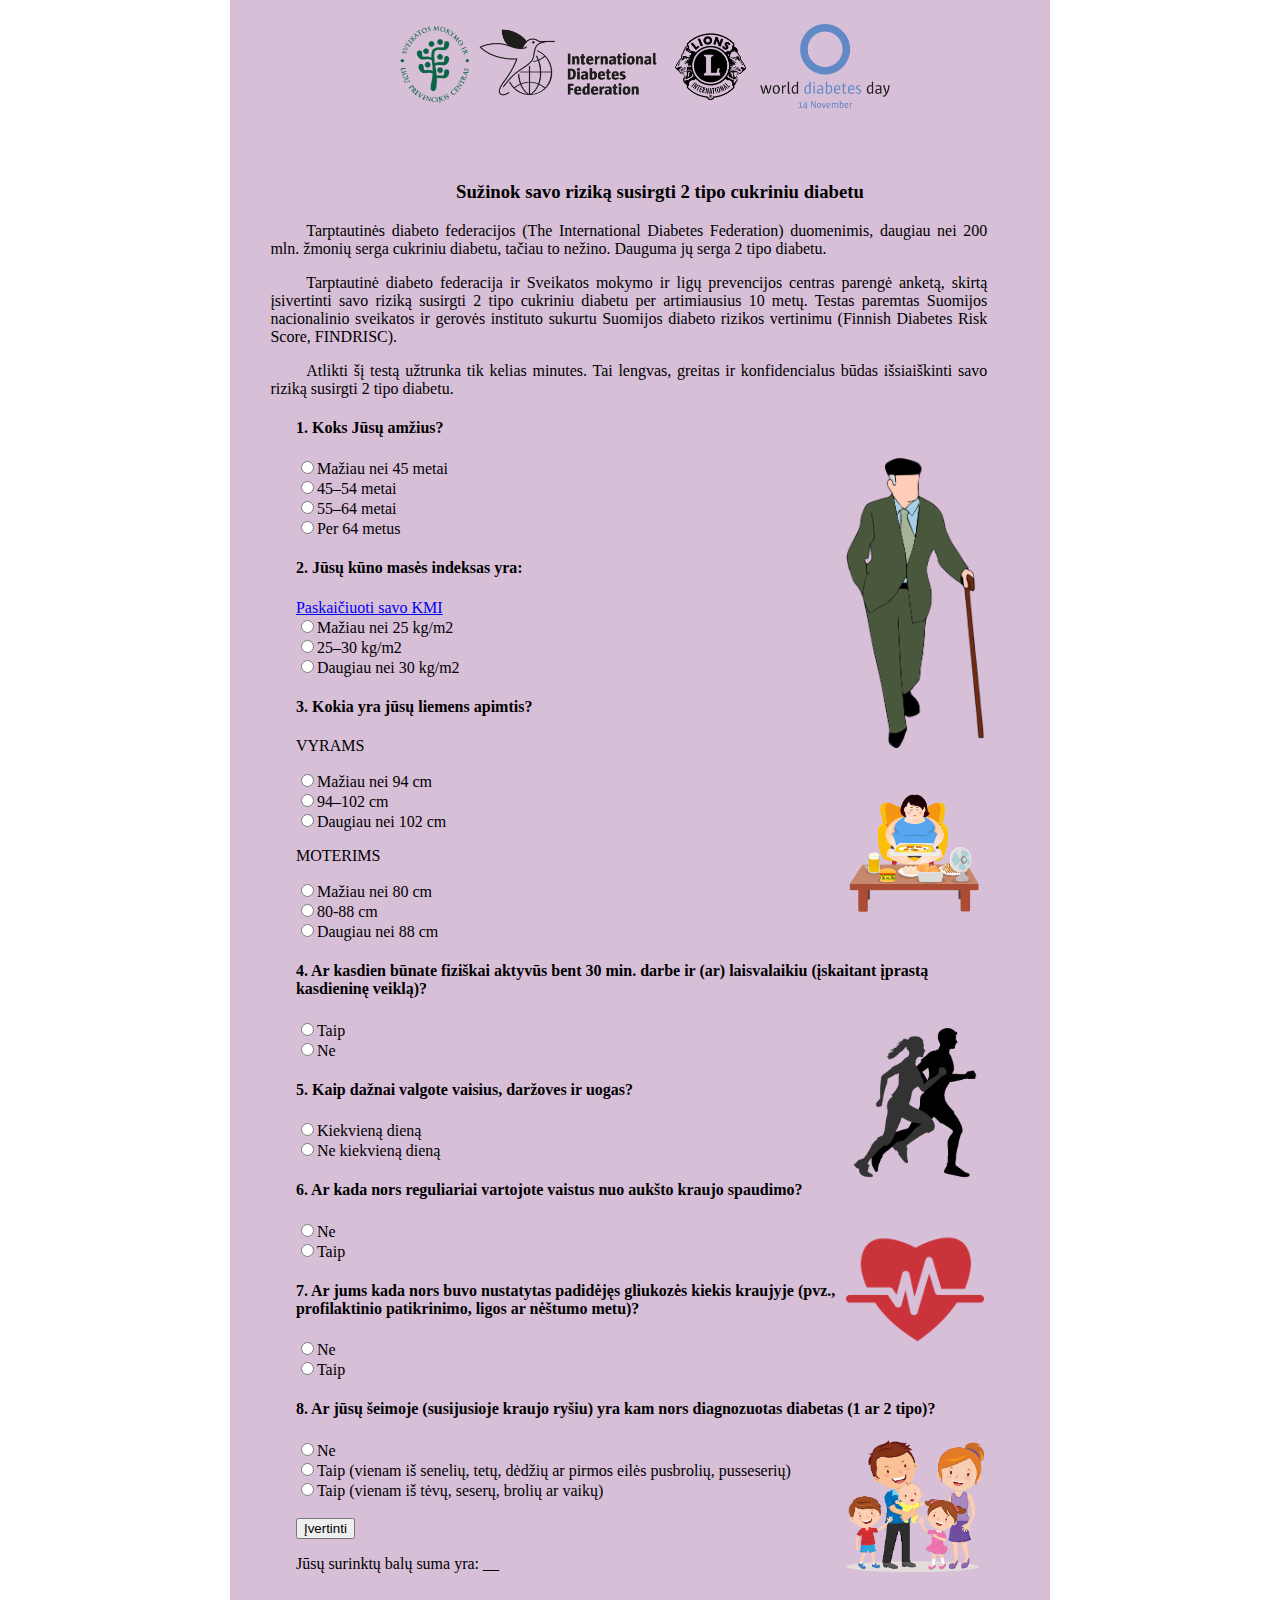
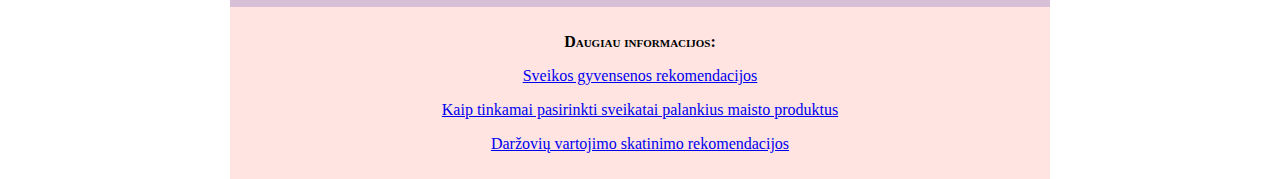
<file: index.html>
<!DOCTYPE html>
<html>
<head>
	<title>DIABETO RIZIKOS VERTINIMAS</title>
	<meta charset="utf-8">
	<link rel="stylesheet" type="text/css" href="styles/style.css">
	<script src="https://ajax.googleapis.com/ajax/libs/jquery/3.4.1/jquery.min.js"></script>

</head>

<script type="text/javascript" src="scripts/script.js"></script>
<body class="container">
	<div id="main"><!-- open main div -->
		<div class="top">
			<img src="images/smlpc-0.png" width="10%">
			<img src="images/idf_lions_logos.png" width="50%">
		</div>
		<div><ul>
			<li>	
				<h3 align="center">Sužinok savo riziką susirgti 2 tipo cukriniu diabetu</h3>

				<p class="intro">	Tarptautinės diabeto federacijos (The International Diabetes Federation) duomenimis, daugiau nei 200 mln. žmonių serga cukriniu diabetu, tačiau to nežino. Dauguma jų serga 2 tipo diabetu. </p>
				<p class="intro">	
					Tarptautinė diabeto federacija ir Sveikatos mokymo ir ligų prevencijos centras parengė anketą, skirtą įsivertinti savo riziką susirgti 2 tipo cukriniu diabetu per artimiausius 10 metų. Testas paremtas Suomijos nacionalinio sveikatos ir gerovės instituto sukurtu Suomijos diabeto rizikos vertinimu (Finnish Diabetes Risk Score, FINDRISC).  
				</p>
				<p class="intro">	
					Atlikti šį testą užtrunka tik kelias minutes. Tai lengvas, greitas ir konfidencialus būdas išsiaiškinti savo riziką susirgti 2 tipo diabetu.
				</p> </li>
			</ul>
		</div>
		<div id="header">

			<form id="form1">

				<div>
					<h4>1. Koks Jūsų amžius?</h4>
					<img class="physics" src="images/man.png">
					<label for="var_string"><input type="radio" name="variable" value="0" id="var_string" />Mažiau nei 45 metai</label> <br>	
					<label for="var_join"><input type="radio" name="variable" value="2" id="var_join" />45–54 metai</label><br>
					<label for="var_info"><input type="radio" name="variable" value="3" id="var_info" />55–64 metai</label><br>
					<label for="var_condition"><input type="radio" name="variable" value="4" id="var_condition"/>Per 64 metus</label>
					<div><h4 class="mykmi">2. Jūsų kūno masės indeksas yra:</h4>
						<a href="kmi.html" target="_blank">Paskaičiuoti savo KMI</a><br>
						<label for="sub_string"><input type="radio" name="sub" value="0" id="sub_string"/>Mažiau nei 25 kg/m2</label><br>
						<label for="sub_join"><input type="radio" name="sub" value="1" id="sub_join"/>25–30 kg/m2</label><br>
						<label for="sub_info"><input type="radio" name="sub" value="3" id="sub_info" />Daugiau nei 30 kg/m2</label>
					</div>
					<h4>3. Kokia yra jūsų liemens apimtis?</h4>
					<p>	VYRAMS</p>
					<label for="cat_string"><input type="radio" name="con" value="0" id="cat_string" />Mažiau nei 94 cm</label><br>
					<img class="physics" src="images/fat.png">
					<label for="cat_join"><input type="radio" name="con" value="3" id="cat_join" />94–102 cm</label><br>
					<label for="cat_info"><input type="radio" name="con" value="4" id="cat_info" />Daugiau nei 102 cm</label><br>
					<p>	MOTERIMS</p>
					<label for="cat_string1"><input type="radio" name="con" value="0" id="cat_string1" />Mažiau nei 80 cm</label><br>
					<label for="cat_join1"><input type="radio" name="con" value="3" id="cat_join1" />80-88 cm</label><br>
					<label for="cat_info1"><input type="radio" name="con" value="4" id="cat_info1" />Daugiau nei 88 cm</label>
					<h4>4. Ar kasdien būnate fiziškai aktyvūs bent 30 min. darbe ir (ar) laisvalaikiu (įskaitant įprastą kasdieninę veiklą)?</h4>
					<img class="physics" src="images/physics.png">
					<label for="if_string"><input type="radio" name="ifstate" value="0" id="if_string" />Taip</label><br>
					<label for="if_join"><input type="radio" name="ifstate" value="2" id="if_join" />Ne</label>
					<h4>5. Kaip dažnai valgote vaisius, daržoves ir uogas?</h4>
					<label for="berry_string"><input type="radio" name="berrystate" value="0" id="berry_string" />Kiekvieną dieną</label><br>
					<label for="berry_join"><input type="radio" name="berrystate" value="1" id="berry_join" />Ne kiekvieną dieną</label>
					<h4>6. Ar kada nors reguliariai vartojote vaistus nuo aukšto kraujo spaudimo?</h4>
					<img class="physics" src="images/heart.png">
					<label for="med_string"><input type="radio" name="medstate" value="0" id="med_string" />Ne</label><br>
					<label for="med_join"><input type="radio" name="medstate" value="2" id="med_join" />Taip</label>
					<h4>7.	Ar jums kada nors buvo nustatytas padidėjęs gliukozės kiekis kraujyje (pvz., profilaktinio patikrinimo, ligos ar nėštumo metu)?</h4>
					<label for="gl_string"><input type="radio" name="glstate" value="0" id="gl_string" />Ne</label><br>
					<label for="gl_join"><input type="radio" name="glstate" value="5" id="gl_join" />Taip</label>
					<h4>8.	Ar jūsų šeimoje (susijusioje kraujo ryšiu) yra kam nors diagnozuotas diabetas (1 ar 2 tipo)?</h4>
					<img class="physics" src="images/family.png">
					<label for="seim_string"><input type="radio" name="seim" value="0" id="seim_string"/>Ne</label><br>
					<label for="seim_join"><input type="radio" name="seim" value="3" id="seim_join"/>Taip (vienam iš senelių, tetų, dėdžių ar pirmos eilės pusbrolių, pusseserių)</label><br>
					<label for="seim_info"><input type="radio" name="seim" value="5" id="seim_info" />Taip (vienam iš tėvų, seserų, brolių ar vaikų)</label>
					<br>
					<br>	
					<button type="submit" value="Skaičiuoti">Įvertinti</button>
				</form>
				<p>Jūsų surinktų balų suma yra: <span id="grade">__</span></p>
				<p><span id="grade2"></span></p>
				<br>

				<script>
					document.getElementById("form1").onsubmit=function() {
						variable = parseInt(document.querySelector('input[name = "variable"]:checked').value);
						sub = parseInt(document.querySelector('input[name = "sub"]:checked').value);
						con = parseInt(document.querySelector('input[name = "con"]:checked').value);
						ifstate = parseInt(document.querySelector('input[name = "ifstate"]:checked').value);
						berrystate = parseInt(document.querySelector('input[name = "berrystate"]:checked').value);
						medstate = parseInt(document.querySelector('input[name = "medstate"]:checked').value);
						glstate = parseInt(document.querySelector('input[name = "glstate"]:checked').value);
						seim = parseInt(document.querySelector('input[name = "seim"]:checked').value);


						result = variable + sub + con + ifstate + berrystate	+ medstate + glstate + seim;
						document.getElementById("grade").innerHTML = result;
						if (result <= 11) {result2 = "Itin maža rizika: tik 1 iš 100 šiai rizikos grupei priklausančių asmenų turi riziką susirgti. <br> Yra dalykų, kurių negalima pakeisti – tai genetika ir amžius. Kiti diabeto rizikos veiksniai, tokie kaip antsvoris, pilvinis nutukimas, pasyvus gyvenimo būdas, mitybos įpročiai ir rūkymas, priklauso nuo jūsų. Jūsų gyvenimo būdo pasirinkimas gali padėti išvengti 2 tipo diabeto atsiradimo iki gilios senatvės. <br> Jei jūsų šeimoje kam nors yra diagnozuotas diabetas, jums derėtų stengtis nepriaugti svorio. Liemens apimties padidėjimas iš esmės padidina riziką susirgti 2 tipo cukriniu diabetu, tuo tarpu pakankamas fizinis aktyvumas gali padėti sumažinti riziką. Taip pat reikėtų kontroliuoti savo mitybą: stengtis kasdien vartoti skaidulų turinčius grūdinius produktus ir daržoves. Iš mitybos raciono derėtų išbraukti sočiąsias riebalų rūgštis ir vartoti augalinės kilmės riebalus."};
						if (result >= 7 && result <= 11) {result2 = "Maža rizika: apytikriai 1 iš 25 žmonių gali susirgti. <br> Yra dalykų, kurių negalima pakeisti – tai genetika ir amžius. Kiti diabeto rizikos veiksniai, tokie kaip antsvoris, pilvinis nutukimas, pasyvus gyvenimo būdas, mitybos įpročiai ir rūkymas, priklauso nuo jūsų. Jūsų gyvenimo būdo pasirinkimas gali padėti išvengti 2 tipo diabeto atsiradimo iki gilios senatvės. <br> Jei jūsų šeimoje kam nors yra diagnozuotas diabetas, jums derėtų stengtis nepriaugti svorio. Liemens apimties padidėjimas iš esmės padidina riziką susirgti 2 tipo cukriniu diabetu, tuo tarpu pakankamas fizinis aktyvumas gali padėti sumažinti riziką. Taip pat reikėtų kontroliuoti savo mitybą: stengtis kasdien vartoti skaidulų turinčius grūdinius produktus ir daržoves. Iš mitybos raciono derėtų išbraukti sočiąsias riebalų rūgštis ir vartoti augalinės kilmės riebalus."};
						if (result >= 12 && result <= 20) {result2 = "Padidėjusi rizika: 1 iš 6 žmonių gali susirgti. <br> Turėtumėte pasitikrinti gliukozės kiekį kraujyje (nevalgius ir po valgio ar suvartojus gliukozės dozę), kad išsiaiškintumėt, ar sergate diabetu. <br> Ankstyvos 2 tipo diabeto formos neturi simptomų. Jums derėtų susirūpinti dėl fizinio aktyvumo ir valgymo įpročių bei atkreipti dėmesį į savo svorį, kad išvengtumėte šios ligos. Prašome kreiptis į savo šeimos gydytoją ar savivaldybės visuomenės sveikatos specialistą."};
						if (result > 20) {result2 = "Aukšta rizika: 1 iš 2 žmonių gali susirgti.<br> Turėtumėte pasitikrinti gliukozės kiekį kraujyje (nevalgius ir po valgio ar suvartojus gliukozės dozę), kad išsiaiškintumėt, ar sergate diabetu. <br> Ankstyvos 2 tipo diabeto formos neturi simptomų. Jums derėtų susirūpinti dėl fizinio aktyvumo ir valgymo įpročių bei atkreipti dėmesį į savo svorį, kad išvengtumėte šios ligos. Prašome kreiptis į savo šeimos gydytoją ar savivaldybės visuomenės sveikatos specialistą."};

						document.getElementById("grade2").innerHTML = result2; 




return false; // required to not refresh the page; just leave this here


} //this ends the submit function
</script>
</div>
</div><!-- close main div -->

				<div class="footer">
					<p class="inform">Daugiau informacijos:</p></li>
					<p> <a href="http://www.smlpc.lt/media/file/Metodine%20medziaga/2014-12-15%20Sveikos-mitybos-rekomendacijos-2011%20RB%20AB.pdf">
					Sveikos gyvensenos rekomendacijos </a></p>
					<p> <a href="http://www.smlpc.lt/media/image/Naujienoms/2017%20metai/Mityba%20ir%20fizinis%20aktyvumas/_INFORM_vartotojams_medz_kaip_.pdf">
					Kaip tinkamai pasirinkti sveikatai palankius maisto produktus</a></p>
					<p> <a href="http://www.smlpc.lt/media/image/Naujienoms/2017%20metai/Mityba%20ir%20fizinis%20aktyvumas/_REKOM_VSBams_Darzoviu_vart_skat.pdf">Daržovių vartojimo skatinimo rekomendacijos </a></p></div>
</body>
</html>
</file>
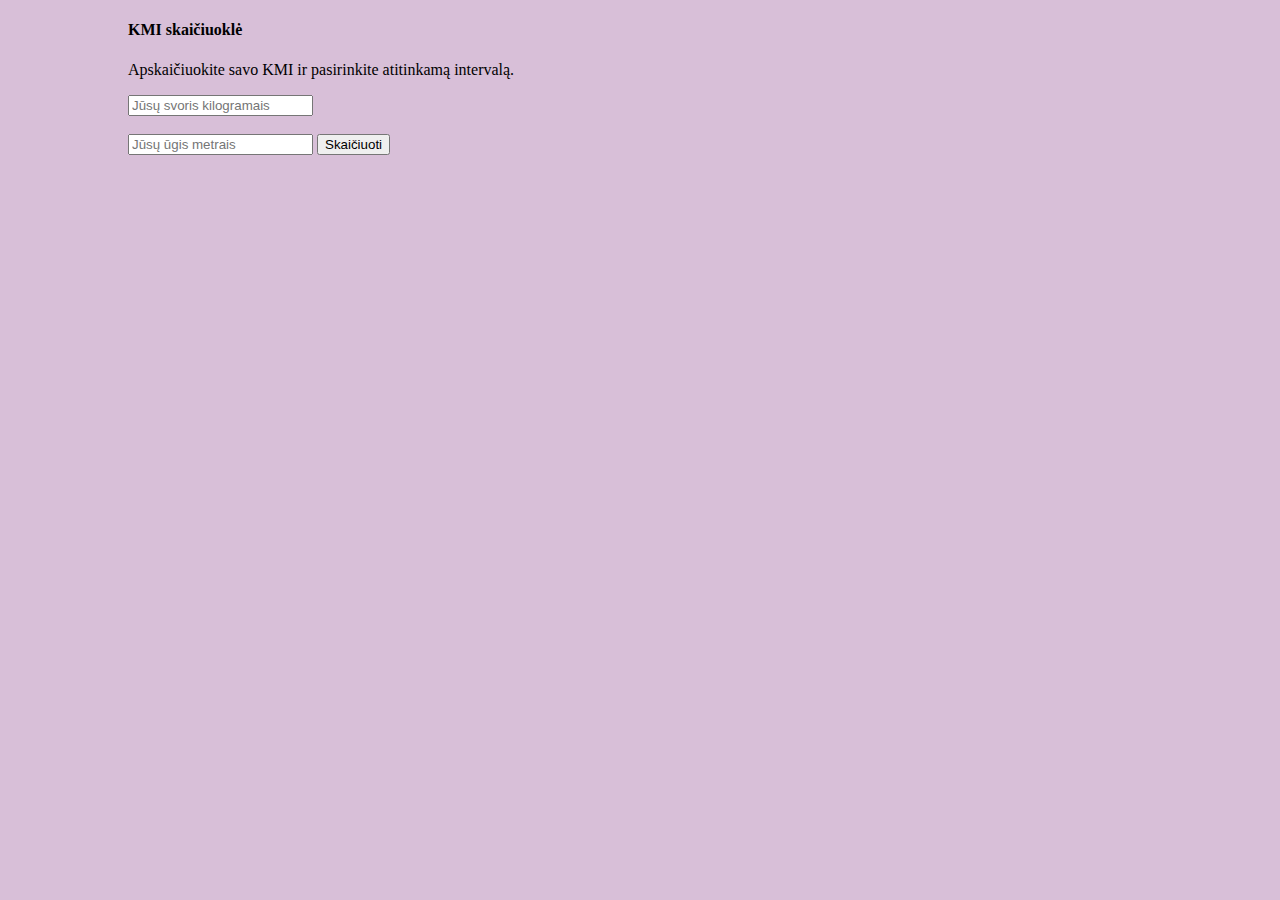
<file: kmi.html>
<!DOCTYPE html>
<html>
<head>
	<title>DIABETO RIZIKOS VERTINIMAS</title>
	<meta charset="utf-8">
	<link rel="stylesheet" type="text/css" href="styles/style.css">
	<script src="https://ajax.googleapis.com/ajax/libs/jquery/3.4.1/jquery.min.js"></script>

</head>

	<script type="text/javascript" src="scripts/script.js"></script>
<body class="kmi">
	<form>
            <h4>KMI skaičiuoklė</h4>
            <p>Apskaičiuokite savo KMI ir pasirinkite atitinkamą intervalą.</p>
            <input id="weight" type="text" placeholder="Jūsų svoris kilogramais" />
            <br />
            <br />
            <input id="height" type="text" placeholder="Jūsų ūgis metrais" />            
            <input class = "submit" type="button"  value="Skaičiuoti" onclick="bmi()" />
            <p id="resultkmi"></p>
        </form>

        <script>function bmi() {
var height = Number(document.getElementById("height").value);
var weight = Number(document.getElementById("weight").value);
var resultkmi = weight / (height * height);
document.getElementById("resultkmi").innerHTML = "Jūsų KMI yra: " + resultkmi;
}</script>
</file>
<file: styles/style.css>
html, body {
	width: 80%;
    display: table;
    margin: auto;
    font-family: Verdana;
}
.kmi {display: table-cell;
    vertical-align: middle;	
	background-color: #D8BFD8;}

.top{

	display: inline-block;
align-items: center;
	margin-right: auto;
	margin-left: auto;
	margin-top: 20px;
	margin-bottom: 6%;
	 transform: translate(20%);
}

#main {
    display: table-cell;
    vertical-align: middle;	
    	background-color: #D8BFD8;

}

.logo {
	display: inline-block;	
	margin-left: auto;
	margin-right: auto;
}

.intro {
	text-align: justify;
	margin-right: 8%;
	text-indent: 5%;
}

#header {
		margin-left: 8%;
		margin-right: 	8%;
}

.footer {
  background-color: #FFE4E1;
  padding: 10px;
  text-align: left;
  font-family: Verdana;
  text-align: center;
}

.inform{
	font-variant: small-caps;
	font-weight: bold;
}

.rezultatai{
	text-align: justify;
}

li{
		list-style: none;
		display: inline;
		margin: auto;

}

.physics {
	display: inline-block;
	float: right;
	vertical-align: top;
	width: 20%;
}
</file>
